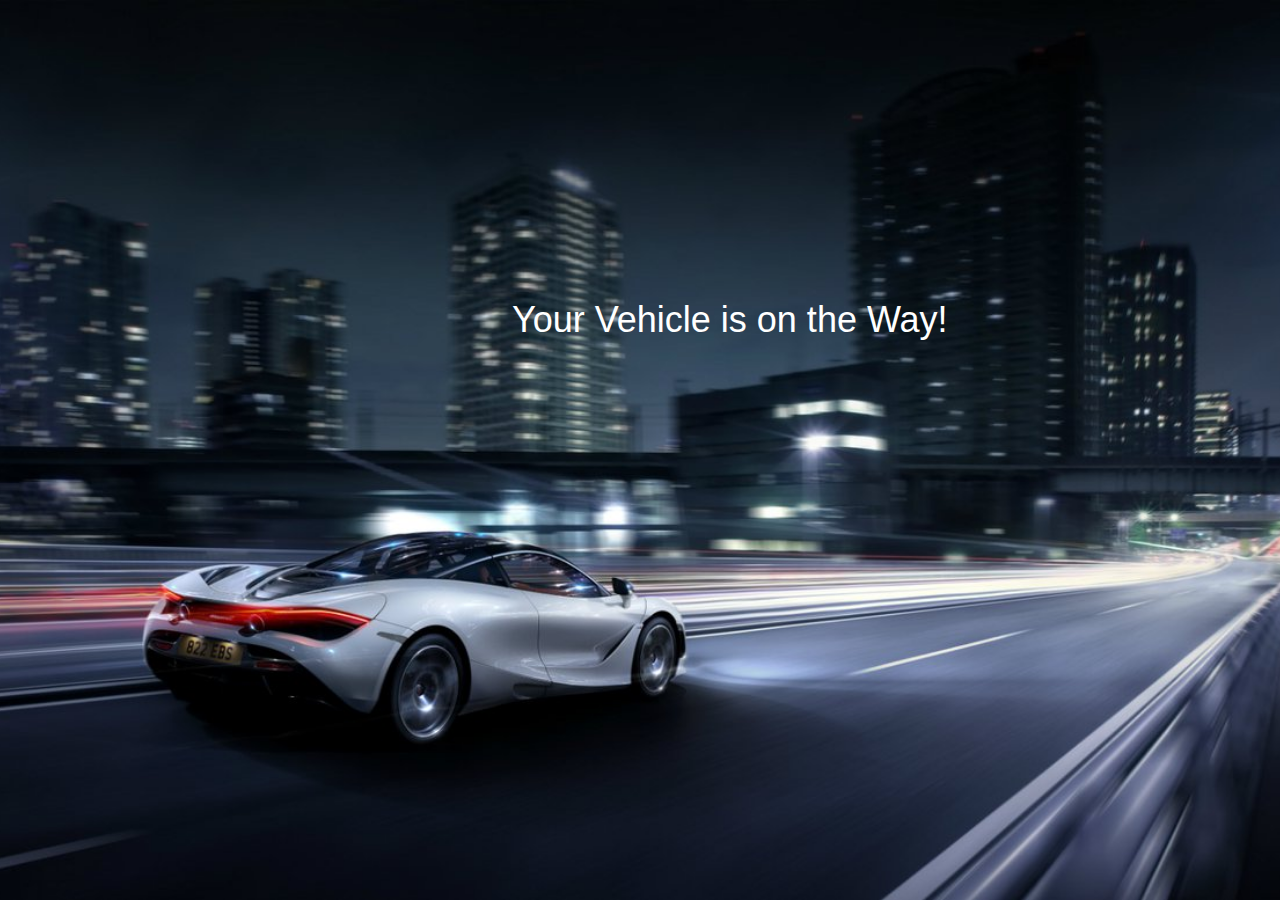
<file: index5.html>
<!DOCTYPE html>
<html>
<head>
<style>

.return {
  margin-top: 300px;
  margin-left: 512px;
}
</style>

<link href="https://fonts.googleapis.com/css?family=Anton|Kavivanar|Roboto|Roboto+Condensed" rel="stylesheet">
<link rel="stylesheet" href="https://maxcdn.bootstrapcdn.com/bootstrap/3.3.7/css/bootstrap.min.css" integrity="sha384-BVYiiSIFeK1dGmJRAkycuHAHRg32OmUcww7on3RYdg4Va+PmSTsz/K68vbdEjh4u" crossorigin="anonymous">
<link rel="stylesheet" href="assets/css/style.css">
</head>
<body>

<div class="return">
  <h1>Your Vehicle is on the Way!</h1>
</div>

</body>


<script>

var count=5;

var counter=setInterval(timer, 1000);

function timer() {

  count=count-1;
  if (count <=0)
  {

    window.location = "http://127.0.0.1:8887"

  }
}
</script>
</html>
</file>
<file: assets/css/style.css>
body {
   background: url("../media/P14.jpg") no-repeat center center fixed;
   -webkit-background-size: cover;
   -moz-background-size: cover;
   -o-background-size: cover;
   background-size: cover;
   z-index: -1;
   background-repeat: no-repeat;
 }

.jumbotron {
  background: rgba(76, 80, 80, 0.5);
  color: white;
  border: solid 4px black;
  font-family: 'Roboto Condensed', sans-serif;
  text-align: center;
}

h1 {
  color: white;
}

#emailInput{
	color: black;
}

.fontColors {
  color: white;
}

.customContainer {
  margin: 7% auto;
  width: 50%;
}

#show {
  background: black;
  color: white;
  width: 25%;
  float: right;
  margin-right: 10%;
  margin-top: 10px;
 }

 .request {
   clear: both;
   width: 200px;

 }
</file>
